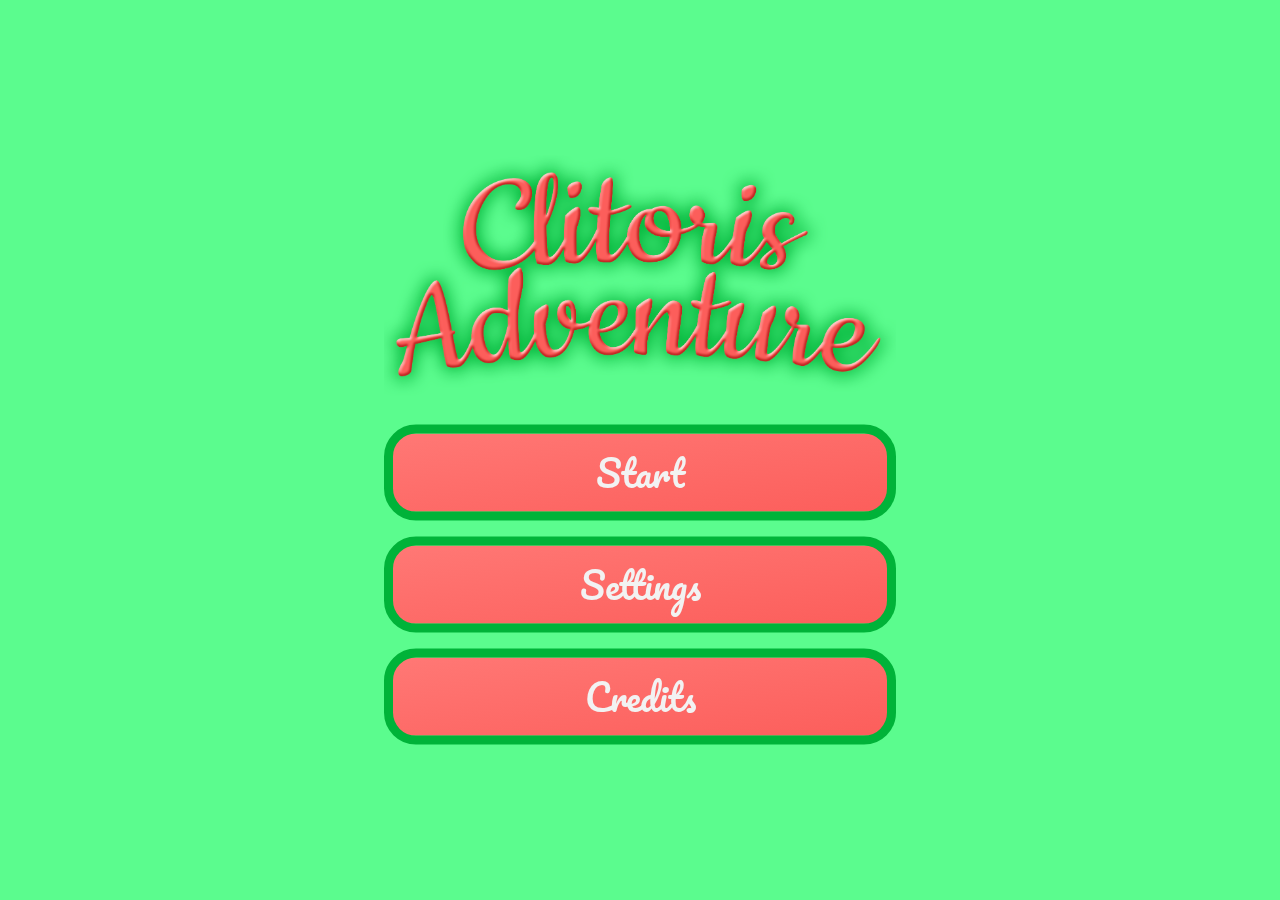
<file: index.html>
<!DOCTYPE html>
<html lang="en">
  <head>
    <meta charset="UTF-8" />
    <meta http-equiv="X-UA-Compatible" content="IE=edge" />
    <meta name="viewport" content="width=device-width, initial-scale=1.0" />
    <link rel="preconnect" href="https://fonts.googleapis.com" />
    <link rel="preconnect" href="https://fonts.gstatic.com" crossorigin />
    <link
      href="https://fonts.googleapis.com/css2?family=Montserrat&family=Pacifico&display=swap"
      rel="stylesheet" />
    <link rel="stylesheet" href="./css/menu.css" />
    <link rel="stylesheet" href="./css/overlay.css" />
    <link rel="stylesheet" href="./css/globals.css" />
    <title>Clitoris Adventure</title>
    <!-- Só temos um html para que possamos passar parametros do js entre "abas" e para que seja mais fluido -->
  </head>
  <body>
    <audio id="music" src="./audios/audios_lobby-classic-game.mp3" loop></audio>
    <audio
      preload
      id="dadoRolando"
      src="./audios/audios_dado-rolando.mp3"
      type="audio/mpeg"></audio>
    <audio id="music" src="./audios/audios_lobby-classic-game.mp3" loop></audio>

    <div class="overlay">
      <span class="close">X</span>

      <!-- Configurações de som -->
      <div class="settings">
        <h3 class="title">Settings</h3>
        <div class="form">
          <div class="box">
            <div class="info">Volume</div>
            <div class="input">
              <input
                type="range"
                name="general"
                onchange="changeSongsValue(this)" />
            </div>
          </div>
          <div class="box">
            <div class="info">Music</div>
            <div class="input">
              <input
                type="range"
                name="song"
                onchange="changeSongsValue(this)" />
            </div>
          </div>
          <div class="box">
            <div class="info">Effects</div>
            <div class="input">
              <input
                type="range"
                name="effects"
                onchange="changeSongsValue(this)" />
            </div>
          </div>
        </div>
      </div>
      <!-- Quantidade de jogadores -->
      <div class="players">
        <h3 class="title">Players</h3>
        <form class="form" method="GET" action="./game.html">
          <div class="box">
            <input type="text" class="info" value="" name="player0" />
            <input type="number" name="naipe" />
            <div class="input">
              <div class="selectIcon"><div class="icons"></div></div>
            </div>
          </div>
          <div class="box">
            <input type="text" class="info" value="" name="player1" />
            <input type="number" name="naipe" />
            <div class="input">
              <div class="selectIcon"><div class="icons"></div></div>
            </div>
          </div>
          <div class="box">
            <input type="text" class="info" value="" name="player2" />
            <input type="number" name="naipe" />
            <div class="input">
              <div class="selectIcon"><div class="icons"></div></div>
            </div>
          </div>
          <div class="box">
            <input type="text" class="info" value="" name="player3" />
            <input type="number" name="naipe" />
            <div class="input">
              <div class="selectIcon"><div class="icons"></div></div>
            </div>
          </div>
          <div class="buttonHolder">
            <button type="submit">Play</button>
          </div>
        </form>
      </div>
      <div class="credit">
        <h3 class="title">Créditos</h3>

        <div class="form">
          <div class="name">Ellis (Comunista) Morenna Viana Silva</div>
          <div class="name">Flávio (Wiito) Henrique de Sousa Saldanha</div>
          <div class="name">Gabriel (Ice) Agostinho da Silva</div>
          <div class="name">Luan (Setinha Love) Seta Ramos</div>
          <div class="name">Maria Luiza (Malu) Ferreira Meireles</div>
          <div class="name">Pedro (Ramonee) Guimarães de Deus Corrêa</div>
        </div>
      </div>
    </div>
    <div class="menuContainer">
      <div class="centerContainer">
        <div class="title">
          <img src="./imgs/title.png" alt="Clitoris Adventure" class="title" />
        </div>
        <menu class="menu">
          <div class="buttons" onclick="startGame()">Start</div>
          <div class="buttons" onclick="callOverlay('settings')">Settings</div>
          <div class="buttons" onclick="callOverlay('credit')">Credits</div>
        </menu>
      </div>
      <div class="copyright"></div>
    </div>

    <!-- / Menu start \ -->

    <script src="./js/overlay.js"></script>
    <script src="./js/logic/start.js"></script>
    <script src="./js/audio.js"></script>
  </body>
</html>
</file>
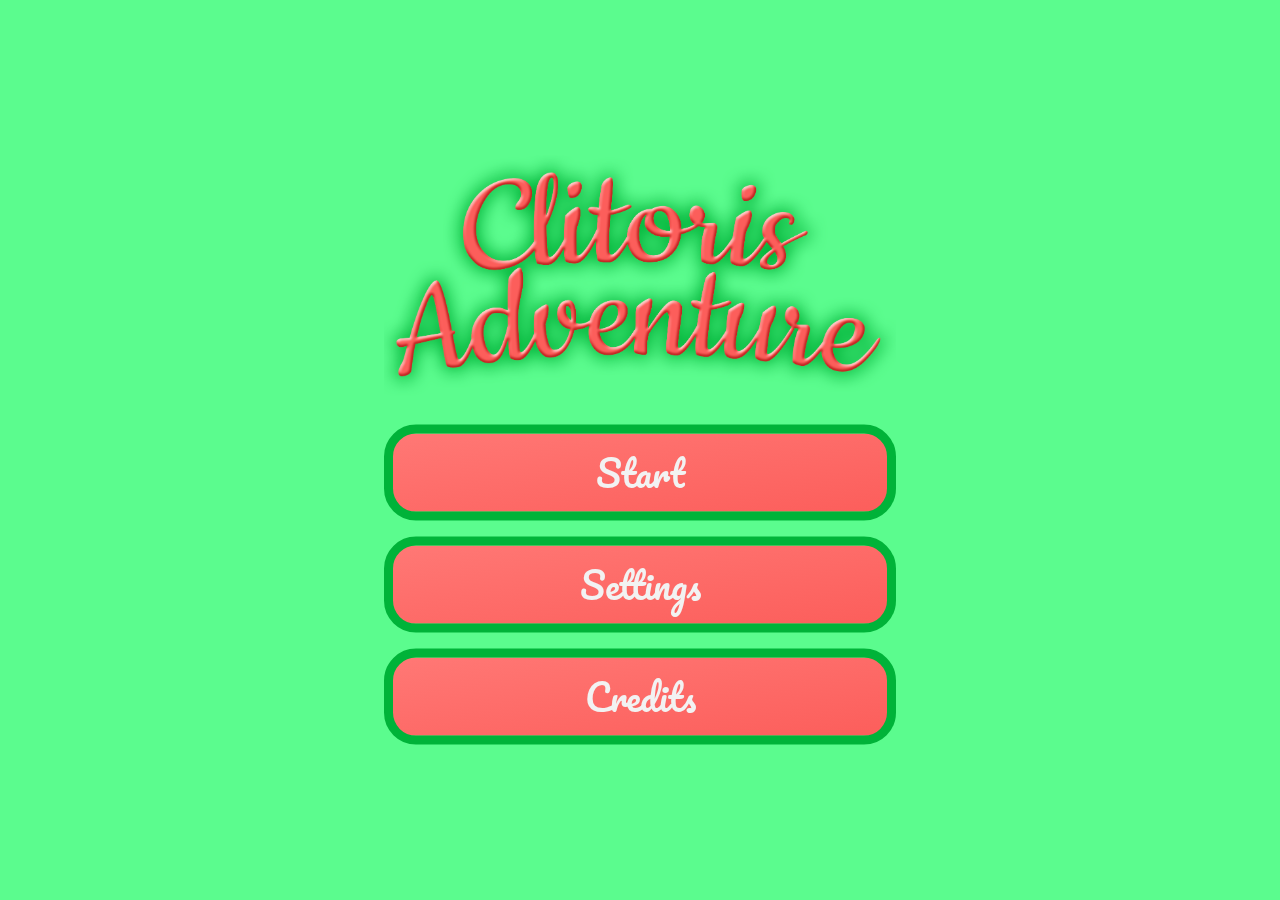
<file: JogoFinalLWEB-main/index.html>
<!DOCTYPE html>
<html lang="en">
  <head>
    <meta charset="UTF-8" />
    <meta http-equiv="X-UA-Compatible" content="IE=edge" />
    <meta name="viewport" content="width=device-width, initial-scale=1.0" />
    <link rel="preconnect" href="https://fonts.googleapis.com" />
    <link rel="preconnect" href="https://fonts.gstatic.com" crossorigin />
    <link
      href="https://fonts.googleapis.com/css2?family=Pacifico&display=swap"
      rel="stylesheet" />
    <link rel="stylesheet" href="./css/menu.css" />
    <link rel="stylesheet" href="./css/overlay.css" />
    <link rel="stylesheet" href="./css/globals.css" />
    <title>Jogo da Xereca</title>
    <!-- Só temos um html para que possamos passar parametros do js entre "abas" e para que seja mais fluido -->
  </head>
  <body>
    <div class="overlay">
      <span class="close">X</span>

      <!-- Configurações de som -->
      <div class="settings">
        <h3 class="title">Settings</h3>
        <div class="form">
          <div class="box">
            <div class="info">Volume</div>
            <div class="input"><input type="range" /></div>
          </div>
          <div class="box">
            <div class="info">Music</div>
            <div class="input"><input type="range" /></div>
          </div>
          <div class="box">
            <div class="info">Effects</div>
            <div class="input"><input type="range" /></div>
          </div>
        </div>
      </div>
      <!-- Quantidade de jogadores -->
      <div class="players">
        <h3 class="title">Players</h3>
        <form class="form" method="GET" action="./game.html">
          <div class="box">
            <input type="text" class="info" value="" name="player0" />
            <input type="number" name="naipe" />
            <div class="input">
              <div class="selectIcon"><div class="icons"></div></div>
            </div>
          </div>
          <div class="box">
            <input type="text" class="info" value="" name="player1" />
            <input type="number" name="naipe" />
            <div class="input">
              <div class="selectIcon"><div class="icons"></div></div>
            </div>
          </div>
          <div class="box">
            <input type="text" class="info" value="" name="player2" />
            <input type="number" name="naipe" />
            <div class="input">
              <div class="selectIcon"><div class="icons"></div></div>
            </div>
          </div>
          <div class="box">
            <input type="text" class="info" value="" name="player3" />
            <input type="number" name="naipe" />
            <div class="input">
              <div class="selectIcon"><div class="icons"></div></div>
            </div>
          </div>
          <div class="buttonHolder">
            <button type="submit">Play</button>
          </div>
        </form>
      </div>
      <div class="credit">

        <h3 class="title">Créditos</h3>
        <div class="form">

          <div class="name">Ellis (Comunista) Morenna Viana Silva</div>
          <div class="name">Flávio (Wiito) Henrique de Sousa Saldanha</div>
          <div class="name">Gabriel (Ice) Agostinho da Silva</div>
          <div class="name">Luan (Setinhaw) Seta Ramos</div>
          <div class="name">Maria Luiza (Malu) Ferreira Meireles</div>
          <div class="name">Pedro (Ramonee) Guimarães de Deus Corrêa</div>
      

        </div>
        
      </div>

    </div>
    <div class="menuContainer">
      <div class="centerContainer">
        <div class="title">
          <img src="./imgs/title.png" alt="Clitoris Adventure" class="title" />
        </div>
        <menu class="menu">
          <div class="buttons" onclick="startGame()">Start</div>
          <div class="buttons" onclick="callOverlay('settings')">Settings</div>
          <div class="buttons" onclick="callOverlay('credit')">Credits</div>
        </menu>
      </div>
      <div class="copyright"></div>
    </div>

    <!-- / Menu start \ -->

    <script src="./js/overlay.js"></script>
    <script src="./js/logic/start.js"></script>
  </body>
</html>
</file>
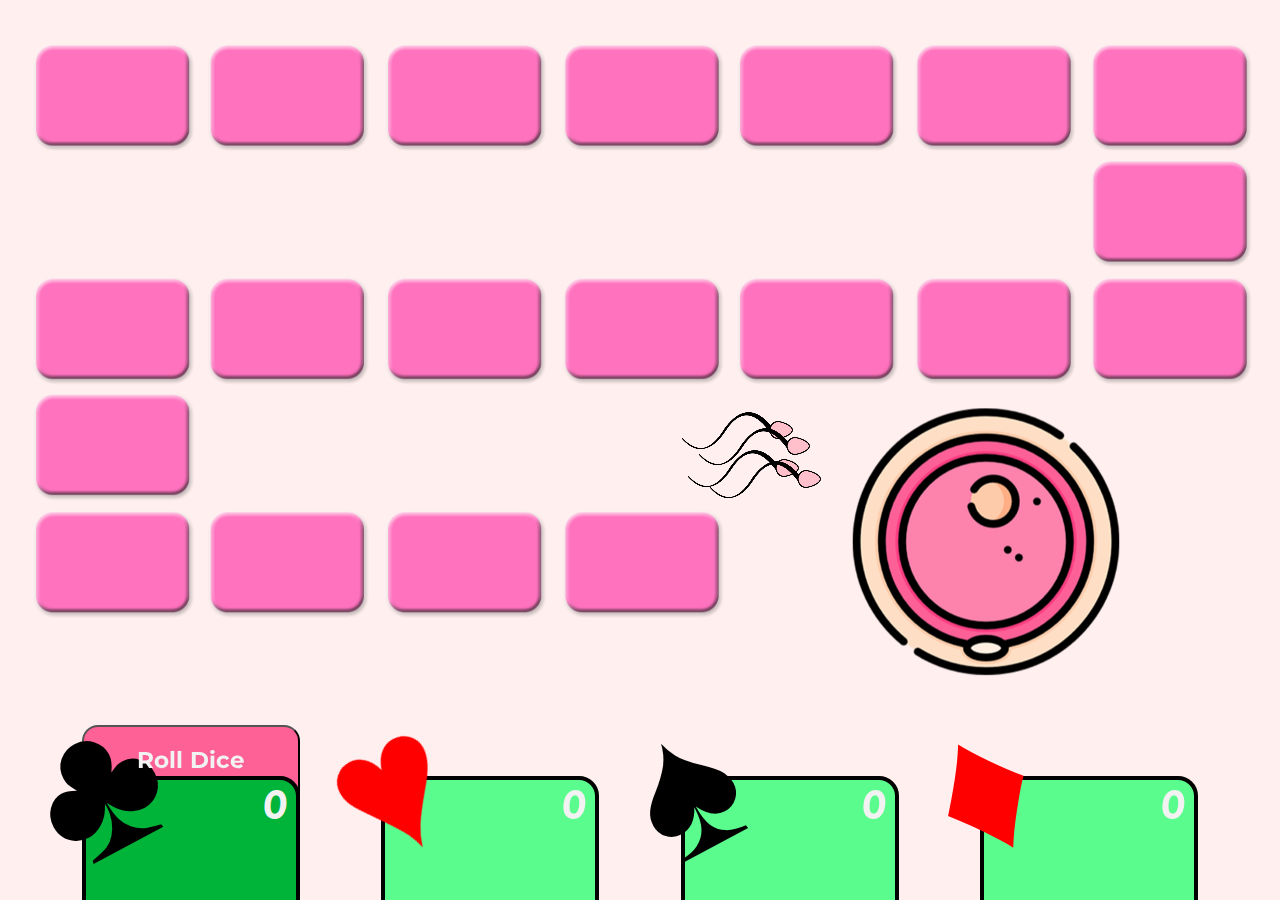
<file: game.html>
<!DOCTYPE html>
<html lang="en">
  <head>
    <meta charset="UTF-8" />
    <meta http-equiv="X-UA-Compatible" content="IE=edge" />
    <meta name="viewport" content="width=device-width, initial-scale=1.0" />
    <link rel="preconnect" href="https://fonts.googleapis.com" />
    <link rel="preconnect" href="https://fonts.gstatic.com" crossorigin />
    <link
      href="https://fonts.googleapis.com/css2?family=Montserrat&family=Pacifico&display=swap"
      rel="stylesheet" />
    <link rel="stylesheet" href="./css/globals.css" />
    <link rel="stylesheet" href="./css/timer.css" />
    <link rel="stylesheet" href="./css/players.css" />
    <link rel="stylesheet" href="./css/sperm.css" />
    <link rel="stylesheet" href="./css/question.css" />
    <link rel="stylesheet" href="./css/dado.css" />
    <link rel="stylesheet" href="./css/board.css" />
    <title>Clitoris Adventure | Game</title>
  </head>
  <body>
    <audio
      preload
      id="dadoRolando"
      src="./audios/audios_dado-rolando.mp3"
      type="audio/mpeg"></audio>
    <audio id="music" src="./audios/audios_lobby-classic-game.mp3" loop></audio>

    <div class="dado">
      <img src="imgs/0.png" alt="Dado" id="imgDado" />
    </div>

    <div class="players">
      <button class="diceRoll" onclick="startPlay()">
        <span>Roll Dice</span>
      </button>
      <div class="player">
        <div class="score"></div>
        <span class="icon"></span>
        <div class="name"></div>
      </div>
      <div class="player">
        <div class="score"></div>
        <span class="icon"></span>
        <div class="name"></div>
      </div>
      <div class="player">
        <div class="score"></div>
        <span class="icon"></span>
        <div class="name"></div>
      </div>
      <div class="player">
        <div class="score"></div>
        <span class="icon"></span>
        <div class="name"></div>
      </div>
    </div>

    <div class="question">
      <div class="timer">
        <h4 id="time">00:00</h4>
        <canvas
          id="myCanvas"
          width="5000"
          height="40"
          style="border: 0px; display: inline-block"></canvas>
      </div>
      <div class="centerContent">
        <div class="questionsTitle"><p></p></div>
        <div class="answers">
          <button onclick="answer(this)"></button>
          <button onclick="answer(this)"></button>
          <button onclick="answer(this)"></button>
          <button onclick="answer(this)"></button>
        </div>
      </div>
    </div>

    <div class="boardHolder">
      <div class="sperms">
        <canvas
          class="sperm"
          width="505"
          height="200"
          style="border: 0px; display: inline-block"></canvas>
        <canvas
          class="sperm"
          width="505"
          height="200"
          style="border: 0px; display: inline-block"></canvas>
        <canvas
          class="sperm"
          width="505"
          height="200"
          style="border: 0px; display: inline-block"></canvas>
        <canvas
          class="sperm"
          width="505"
          height="200"
          style="border: 0px; display: inline-block"></canvas>
      </div>
      <img src="./imgs/board.png" alt="" />
    </div>

    <script src="./js/logic/temporizador.js"></script>
    <script src="./js/logic/startingGame.js"></script>
    <script src="./js/dado.js"></script>
    <script src="./js/logic/sperm.js"></script>
    <script src="./js/logic/callQuestion.js"></script>
    <script src="./js/logic/game/answers.js"></script>
    <script src="./js/logic/game/board.js"></script>
    <script src="./js/logic/game/walkSperm.js"></script>
    <script src="./js/audio.js"></script>
    <script src="./js/logic/game/turn.js"></script>
  </body>
</html>
</file>
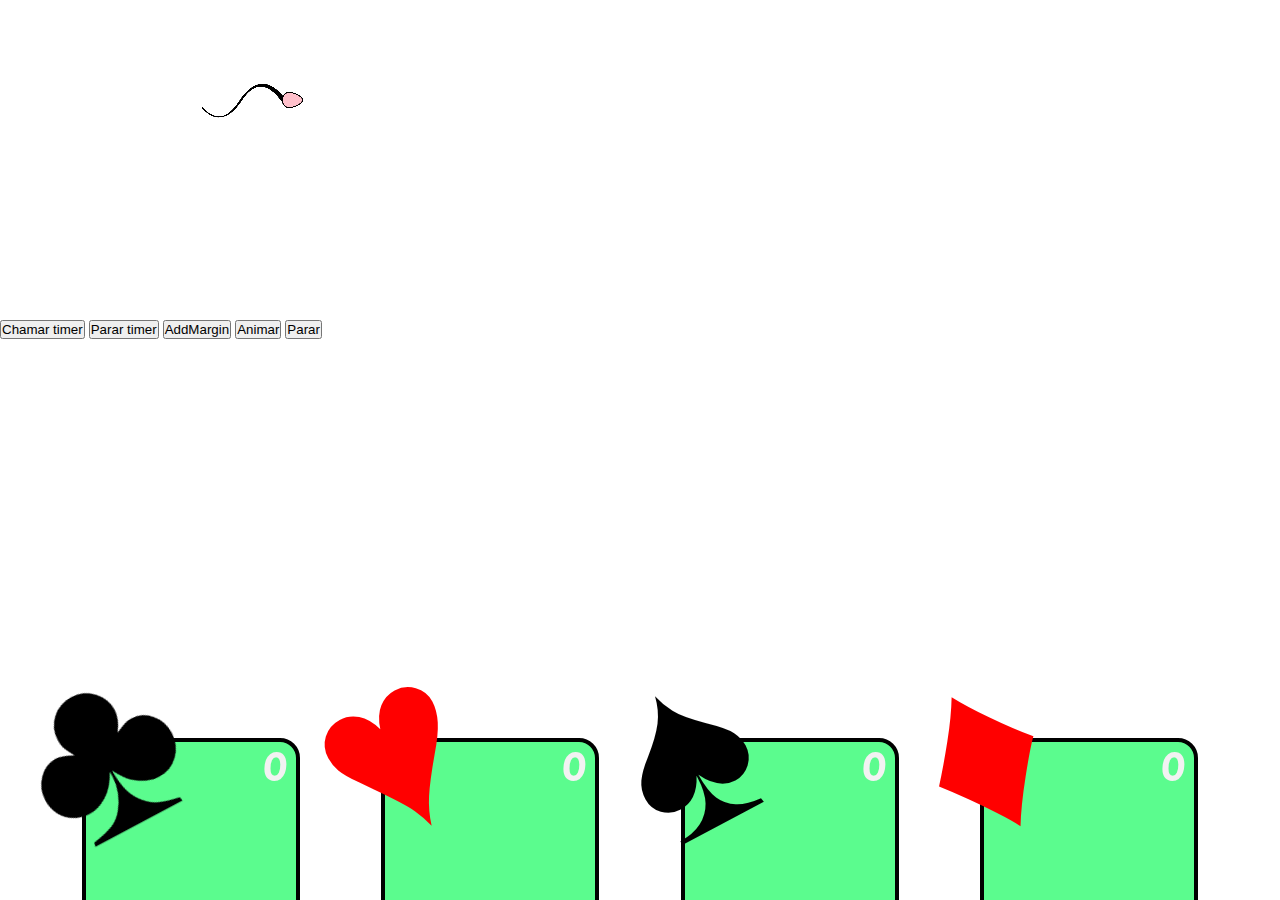
<file: JogoFinalLWEB-main/game.html>
<!DOCTYPE html>
<html lang="en">
  <head>
    <meta charset="UTF-8" />
    <meta http-equiv="X-UA-Compatible" content="IE=edge" />
    <meta name="viewport" content="width=device-width, initial-scale=1.0" />
    <link rel="preconnect" href="https://fonts.googleapis.com" />
    <link rel="preconnect" href="https://fonts.gstatic.com" crossorigin />
    <link
      href="https://fonts.googleapis.com/css2?family=Pacifico&display=swap"
      rel="stylesheet" />
    <link rel="stylesheet" href="./css/globals.css" />
    <link rel="stylesheet" href="./css/timer.css" />
    <link rel="stylesheet" href="./css/players.css" />
    <link rel="stylesheet" href="./css/sperm.css">
    <title>Jogando o jogo</title>
  </head>
  <body>
    <div class="timer">
      <h4 id="time">00:00</h4>
      <canvas
        id="myCanvas"
        width="5000"
        height="40"
        style="border: 0px; display: inline-block"></canvas>
    </div>
    <div class="sperms">
      <canvas class="sperm"
      width="505"
      height="200"
      style="border: 0px; display: inline-block; z-index: 50;"></canvas>
      <!--

        <canvas class="sperm"
        width="5000"
        height="300"
        style="border: 0px; display: inline-block"></canvas>
        <canvas class="sperm"
        width="5000"
        height="300"
        style="border: 0px; display: inline-block"></canvas>
        <canvas class="sperm"
        width="5000"
        height="300"
        style="border: 0px; display: inline-block"></canvas>
      </div>
    -->
    <div class="players">
      <div class="player">
        <div class="score"></div>
        <span class="icon"></span>
        <div class="name"></div>
      </div>
      <div class="player">
        <div class="score"></div>
        <span class="icon"></span>
        <div class="name"></div>
      </div>
      <div class="player">
        <div class="score"></div>
        <span class="icon"></span>
        <div class="name"></div>
      </div>
      <div class="player">
        <div class="score"></div>
        <span class="icon"></span>
        <div class="name"></div>
      </div>
    </div>
    <div class="testsButtons">
      <button onclick="startTimer()">Chamar timer</button>
      <button onclick="stopTimer()">Parar timer</button>
      <button onclick="addMargin()">AddMargin</button>
      <button onclick="startAnimation()">Animar</button>
      <button onclick="stopAnimation()">Parar</button>
    </div>
    <script src="./js/logic/temporizador.js"></script>
    <script src="./js/logic/startingGame.js"></script>
    <script src="./js/logic/sperm.js"></script>
  </body>
</html>
</file>
<file: css/menu.css>
body {
  background-color: #5bfc8e;
}

.title h1 {
  font-family: "Pacifico", cursive;
  color: #fc5e5b;
  text-shadow: 2.5px 1px #b0302e;
}

.centerContainer {
  position: fixed;
  max-width: 40vw;
  transform: translate(-50%, -50%);
  top: 50%;
  left: 50%;
}
@media (max-width: 39.9375em) {
  .centerContainer {
    max-width: 90vw;
    width: 90vw;
  }
}
.centerContainer .title {
  width: 100%;
  animation: rotate 6s cubic-bezier(0.445, 0.05, 0.55, 0.95) infinite;
}
@keyframes rotate {
  0% {
    transform: rotate(2deg);
  }
  50% {
    transform: rotate(-2deg);
  }
  100% {
    transform: rotate(2deg);
  }
}
.centerContainer menu {
  width: 100%;
  margin-top: 1.5rem;
}
.centerContainer menu .buttons {
  display: flex;
  width: 100%;
  height: 6rem;
  border: 0.6rem #00b339 solid;
  background: linear-gradient(to bottom right, #ff7875, #fc5e5b);
  border-radius: 2rem;
  justify-content: center;
  align-items: center;
  font-family: "Pacifico", cursive;
  color: #f2f2f2;
  font-size: 2.25rem;
  cursor: pointer;
  transition: cubic-bezier(0.175, 0.885, 0.32, 1.275) 0.4s all;
  /*&:nth-child(even) { n gostei do resultado
    &:hover {
      transform: rotate(1deg);
    }
  }*/
}
.centerContainer menu .buttons:hover {
  background: linear-gradient(to top left, #ff7875, #fc5e5b);
  font-size: 2.5rem;
  transform: rotate(-1deg);
}
.centerContainer menu .buttons:not(:last-child) {
  margin-bottom: 1rem;
}

.players input[type=text] {
  outline: none;
  background-color: transparent;
  border: 2px solid #f2f2f2;
  padding: 0.5rem 1rem;
  border-radius: 50px;
  font-size: 1.25rem;
  color: #f2f2f2;
  font-family: "Montserrat", sans-serif;
}
.players input[type=number] {
  display: none;
}
.players .buttonHolder {
  display: flex;
  width: 100%;
  align-items: center;
  justify-content: center;
}
.players .buttonHolder button {
  width: 80%;
  outline: none;
  height: 3.75rem;
  font-size: 2rem;
  border: 2px solid #b0302e;
  color: #f2f2f2;
  font-family: "Pacifico", cursive;
  border-radius: 50px;
  cursor: pointer;
  background-color: #00b339;
  transition: cubic-bezier(0.175, 0.885, 0.32, 1.275) 0.2s all;
}
.players .buttonHolder button:hover {
  transform: scale(1.05);
}
.players .icons span {
  cursor: pointer;
  font-size: 3rem;
}
.players .icons span:not(:last-child) {
  margin-right: 0.25rem;
}
.players .icons .selected {
  opacity: 1;
}
.players .icons .selected:nth-child(even) {
  color: red;
}
.players .icons .selected:nth-child(odd) {
  color: black;
}
.players .disabled {
  opacity: 0.6;
}

.credit {
  text-align: center;
  color: #f2f2f2;
}
.credit .name {
  font-family: "Pacifico", cursive;
  font-size: 33px;
}
.credit .name:not(:last-child) {
  margin-bottom: 1rem;
  border-bottom: 1px solid #f2f2f2;
}/*# sourceMappingURL=menu.css.map */
</file>
<file: css/overlay.css>
.overlay {
  visibility: hidden;
  position: fixed;
  height: 85vh;
  max-width: 60em;
  width: 80vw;
  transform: translate(-50%, -50%);
  transform-origin: center center;
  top: 50%;
  left: 50%;
  z-index: 100;
  background-color: #fc5e5b;
  border: 1rem solid #f2f2f2;
  border-radius: 2rem;
}

@media (max-width: 39.9375em) {
  .overlay {
    max-width: 95vw;
    width: 100%;
  }
}

.overlay .close {
  font-family: 'Montserrat', sans-serif;
  font-size: 1.75rem;
  font-weight: 600;
  display: flex;
  justify-content: center;
  align-items: center;
  position: absolute;
  top: -2rem;
  right: -2rem;
  color: white;
  background-color: #b0302e;
  border: 0.35rem solid white;
  border-radius: 50px;
  height: 4.5rem;
  width: 4.5rem;
  cursor: pointer;
}

.overlay .close:hover {
  transform: scale(1.05);
}

.overlay .title {
  font-size: 4rem;
  color: white;
  font-family: 'Pacifico', cursive;
  letter-spacing: 0.5rem;
  text-align: center;
  padding: 1rem;
}

.overlay .form {
  border-top: 1px solid white;
  font-family: 'Montserrat', sans-serif;
  height: calc(85vh - 11rem);
  overflow-y: scroll;
}

.overlay .form::-webkit-scrollbar {
  width: 12px;
  margin: 10px;
}

.overlay .form::-webkit-scrollbar-track {
  background: none;
  padding: 10px;
}

.overlay .form::-webkit-scrollbar-thumb {
  background: rgba(255, 255, 255, 0.6);
  border-radius: 50px;
}

.overlay .form::-webkit-scrollbar-thumb:hover {
  background: rgba(255, 255, 255, 0.8);
}

.overlay .form::-webkit-scrollbar-thumb:window-inactive {
  background: rgba(255, 255, 255, 0.4);
}

.overlay .form .box {
  display: flex;
  justify-content: space-between;
  padding: 2rem 4rem 1rem 4rem;
  font-size: 2rem;
  color: white;
  align-items: center;
}

@media (max-width: 39.9375em) {
  .overlay .form .box {
    padding: 2rem 1.5rem 1rem 1.5rem;
  }
}

.overlay .form .box .info {
  white-space: nowrap;
}

.overlay .form .box .input {
  display: flex;
  align-items: center;
  width: 100%;
  padding-left: 8vw;
  justify-content: right;
}

.overlay .form .box .input input {
  appearance: none;
  max-width: 30vw;
  width: 100%;
  height: 0.25rem;
  border-radius: 2rem;
  outline: none;
  opacity: 0.7;
}

.overlay .form .box .input input:hover {
  opacity: 1;
}

.overlay .form .box .input input::-webkit-slider-thumb {
  appearance: none;
  width: 20px;
  height: 20px;
  border-radius: 50%;
  background: #f2f2f2;
  cursor: pointer;
}

.fade-in {
  animation: fade-in 0.4s ease-in-out forwards;
}

.fade-out {
  animation: fade-out 0.4s ease-in-out forwards;
}

@keyframes fade-in {
  from {
    visibility: hidden;
    transform: scale(0) translate(-50%, -50%);
    opacity: 0;
  }
  1% {
    visibility: visible;
  }
  to {
    visibility: visible;
    transform: scale(1) translate(-50%, -50%);
    opacity: 1;
  }
}

@keyframes fade-out {
  from {
    visibility: visible;
    transform: scale(1) translate(-50%, -50%);
    opacity: 1;
  }
  99% {
    visibility: hidden;
  }
  to {
    visibility: hidden;
    transform: scale(0) translate(-50%, -50%);
    opacity: 0;
  }
}
/*# sourceMappingURL=overlay.css.map */
</file>
<file: css/globals.css>
* {
  margin: 0;
  padding: 0;
  box-sizing: border-box;
}/*# sourceMappingURL=globals.css.map */
</file>
<file: JogoFinalLWEB-main/css/menu.css>
body {
  background-color: #5bfc8e;
}

.title h1 {
  font-family: 'Pacifico', cursive;
  color: #fc5e5b;
  text-shadow: 2.5px 1px #b0302e;
}

.centerContainer {
  position: fixed;
  max-width: 40vw;
  transform: translate(-50%, -50%);
  top: 50%;
  left: 50%;
}

@media (max-width: 39.9375em) {
  .centerContainer {
    max-width: 90vw;
    width: 90vw;
  }
}

.centerContainer .title {
  width: 100%;
  animation: rotate 6s cubic-bezier(0.445, 0.05, 0.55, 0.95) infinite;
}

@keyframes rotate {
  0% {
    transform: rotate(2deg);
  }
  50% {
    transform: rotate(-2deg);
  }
  100% {
    transform: rotate(2deg);
  }
}

.centerContainer menu {
  width: 100%;
  margin-top: 1.5rem;
}

.centerContainer menu .buttons {
  display: flex;
  width: 100%;
  height: 6rem;
  border: 0.6rem #00b339 solid;
  background: linear-gradient(to bottom right, #ff7875, #fc5e5b);
  border-radius: 2rem;
  justify-content: center;
  align-items: center;
  font-family: 'Pacifico', cursive;
  color: #f2f2f2;
  font-size: 2.25rem;
  cursor: pointer;
  transition: cubic-bezier(0.175, 0.885, 0.32, 1.275) 0.4s all;
  /*&:nth-child(even) { n gostei do resultado
        &:hover {
          transform: rotate(1deg);
        }
      }*/
}

.centerContainer menu .buttons:hover {
  background: linear-gradient(to top left, #ff7875, #fc5e5b);
  font-size: 2.5rem;
  transform: rotate(-1deg);
}

.centerContainer menu .buttons:not(:last-child) {
  margin-bottom: 1rem;
}

.players input[type='text'] {
  outline: none;
  background-color: transparent;
  border: 2px solid #f2f2f2;
  padding: 0.5rem 1rem;
  border-radius: 50px;
  font-size: 1.25rem;
  color: #f2f2f2;
  font-family: 'Montserrat', sans-serif;
}

.players input[type='number'] {
  display: none;
}

.players .buttonHolder {
  display: flex;
  width: 100%;
  align-items: center;
  justify-content: center;
}

.players .buttonHolder button {
  width: 80%;
  outline: none;
  height: 3.75rem;
  font-size: 2rem;
  border: 2px solid #b0302e;
  color: #f2f2f2;
  font-family: 'Pacifico', cursive;
  border-radius: 50px;
  cursor: pointer;
  background-color: #00b339;
  transition: cubic-bezier(0.175, 0.885, 0.32, 1.275) 0.2s all;
}

.players .buttonHolder button:hover {
  transform: scale(1.05);
}

.players .icons span {
  cursor: pointer;
  font-size: 3rem;
}

.players .icons span:not(:last-child) {
  margin-right: 0.25rem;
}

.players .icons .selected {
  opacity: 1;
}

.players .icons .selected:nth-child(even) {
  color: red;
}

.players .icons .selected:nth-child(odd) {
  color: black;
}

.players .disabled {
  opacity: 0.6;
}

.credit {
  text-align: center;
  color: #f2f2f2;
}

.credit .name {
  font-family: 'Pacifico', cursive;
  font-size: 33px;
}

.credit .name:not(:last-child) {
  margin-bottom: 1rem;
  border-bottom: 1px solid #f2f2f2;
}
/*# sourceMappingURL=menu.css.map */
</file>
<file: JogoFinalLWEB-main/css/overlay.css>
.overlay {
  visibility: hidden;
  position: fixed;
  height: 85vh;
  max-width: 60em;
  width: 80vw;
  transform: translate(-50%, -50%);
  transform-origin: center center;
  top: 50%;
  left: 50%;
  z-index: 100;
  background-color: #fc5e5b;
  border: 1rem solid #f2f2f2;
  border-radius: 2rem;
}

@media (max-width: 39.9375em) {
  .overlay {
    max-width: 95vw;
    width: 100%;
  }
}

.overlay .close {
  font-family: 'Montserrat', sans-serif;
  font-size: 1.75rem;
  font-weight: 600;
  display: flex;
  justify-content: center;
  align-items: center;
  position: absolute;
  top: -2rem;
  right: -2rem;
  color: white;
  background-color: #b0302e;
  border: 0.35rem solid white;
  border-radius: 50px;
  height: 4.5rem;
  width: 4.5rem;
  cursor: pointer;
}

.overlay .close:hover {
  transform: scale(1.05);
}

.overlay .title {
  font-size: 4rem;
  color: white;
  font-family: 'Pacifico', cursive;
  letter-spacing: 0.5rem;
  text-align: center;
  padding: 1rem;
}

.overlay .form {
  border-top: 1px solid white;
  font-family: 'Montserrat', sans-serif;
  height: calc(85vh - 11rem);
  overflow-y: scroll;
}

.overlay .form::-webkit-scrollbar {
  width: 12px;
  margin: 10px;
}

.overlay .form::-webkit-scrollbar-track {
  background: none;
  padding: 10px;
}

.overlay .form::-webkit-scrollbar-thumb {
  background: rgba(255, 255, 255, 0.6);
  border-radius: 50px;
}

.overlay .form::-webkit-scrollbar-thumb:hover {
  background: rgba(255, 255, 255, 0.8);
}

.overlay .form::-webkit-scrollbar-thumb:window-inactive {
  background: rgba(255, 255, 255, 0.4);
}

.overlay .form .box {
  display: flex;
  justify-content: space-between;
  padding: 2rem 4rem 1rem 4rem;
  font-size: 2rem;
  color: white;
  align-items: center;
}

@media (max-width: 39.9375em) {
  .overlay .form .box {
    padding: 2rem 1.5rem 1rem 1.5rem;
  }
}

.overlay .form .box .info {
  white-space: nowrap;
}

.overlay .form .box .input {
  display: flex;
  align-items: center;
  width: 100%;
  padding-left: 8vw;
  justify-content: right;
}

.overlay .form .box .input input {
  appearance: none;
  max-width: 30vw;
  width: 100%;
  height: 0.25rem;
  border-radius: 2rem;
  outline: none;
  opacity: 0.7;
}

.overlay .form .box .input input:hover {
  opacity: 1;
}

.overlay .form .box .input input::-webkit-slider-thumb {
  appearance: none;
  width: 20px;
  height: 20px;
  border-radius: 50%;
  background: #f2f2f2;
  cursor: pointer;
}

.fade-in {
  animation: fade-in 0.4s ease-in-out forwards;
}

.fade-out {
  animation: fade-out 0.4s ease-in-out forwards;
}

@keyframes fade-in {
  from {
    visibility: hidden;
    transform: scale(0) translate(-50%, -50%);
    opacity: 0;
  }
  1% {
    visibility: visible;
  }
  to {
    visibility: visible;
    transform: scale(1) translate(-50%, -50%);
    opacity: 1;
  }
}

@keyframes fade-out {
  from {
    visibility: visible;
    transform: scale(1) translate(-50%, -50%);
    opacity: 1;
  }
  99% {
    visibility: hidden;
  }
  to {
    visibility: hidden;
    transform: scale(0) translate(-50%, -50%);
    opacity: 0;
  }
}
/*# sourceMappingURL=overlay.css.map */
</file>
<file: JogoFinalLWEB-main/css/globals.css>
* {
  margin: 0;
  padding: 0;
  box-sizing: border-box;
}
/*# sourceMappingURL=globals.css.map */
</file>
<file: css/timer.css>
.timer {
  position: fixed;
  top: 0;
  left: 0;
  display: none;
  align-items: center;
}
.timer #time {
  font-family: "Montserrat", sans-serif;
  position: absolute;
  padding-left: 0.5rem;
  color: #f2f2f2;
}/*# sourceMappingURL=timer.css.map */
</file>
<file: css/players.css>
.players {
  position: fixed;
  display: flex;
  bottom: 0;
  transform: translateX(-50%);
  left: 50%;
  width: 100%;
}
.players .diceRoll {
  position: absolute;
  width: 17vw;
  margin-left: 6.4vw;
  top: -4vw;
  height: 5.5vw;
  cursor: pointer;
  background-color: #fd6196;
  border-radius: 1rem 1rem 0 0;
  color: #f2f2f2;
  font-family: "Montserrat", sans-serif;
  font-weight: 700;
  font-size: 1.8vw;
}
.players .diceRoll span {
  position: relative;
  z-index: 75;
}
.players .player {
  position: relative;
  width: 17vw;
  height: 10vw;
  margin-left: 6.4vw;
  border: 0.25rem solid #000;
  border-radius: 20px 20px 0 0;
  margin-bottom: -0.25rem;
  background-color: #5bfc8e;
}
.players .player .name {
  position: absolute;
  right: 0;
  bottom: 0;
  font-family: "Pacifico", sans-serif;
  font-size: 3vw;
  color: #f2f2f2;
  margin-right: 1.5rem;
  margin-left: 1.5rem;
  text-align: right;
  line-height: 3.5vw;
}
.players .player .icon {
  position: absolute;
  left: -4vw;
  top: -8vw;
  font-size: 15vw;
  transform: rotate(-28deg);
  pointer-events: none;
}
.players .player .score {
  position: absolute;
  right: 0.5rem;
  top: -1.5rem;
  font-size: 3rem;
  color: #f2f2f2;
  font-family: "Pacifico", cursive;
}

.testsButtons {
  position: absolute;
  margin-top: 20rem;
}/*# sourceMappingURL=players.css.map */
</file>
<file: css/sperm.css>
.sperm {
  position: fixed;
  display: flex;
  align-items: center;
  transition: all cubic-bezier(0.075, 0.82, 0.165, 1) 0.4s;
}/*# sourceMappingURL=sperm.css.map */
</file>
<file: css/question.css>
.question {
  position: fixed;
  width: 100vw;
  height: 0vh;
  background-color: #ff7875;
  transform: translate(-50%, -50%);
  padding: 0 5vw;
  top: 50%;
  left: 50%;
  z-index: 50;
  transition: cubic-bezier(0.075, 0.82, 0.165, 1) 0.6s all;
  display: flex;
  align-items: center;
  justify-content: center;
  overflow: hidden;
}
.question .centerContent {
  height: 80%;
  display: flex;
  flex-direction: column;
  align-items: center;
}
.question .questionsTitle {
  font-family: "Montserrat", sans-serif;
  height: 50%;
  display: flex;
  align-items: center;
}
.question .questionsTitle p {
  max-height: 100%;
  overflow-y: scroll;
  font-size: 2rem;
  color: white;
  font-weight: 900;
  text-align: justify;
  padding-right: 1rem;
}
.question .questionsTitle p::-webkit-scrollbar {
  width: 6px;
  margin: 10px;
}
.question .questionsTitle p::-webkit-scrollbar-track {
  background: none;
  padding: 10px;
}
.question .questionsTitle p::-webkit-scrollbar-thumb {
  background: rgba(255, 255, 255, 0.6);
  border-radius: 50px;
}
.question .questionsTitle p::-webkit-scrollbar-thumb:hover {
  background: rgba(255, 255, 255, 0.8);
}
.question .questionsTitle p::-webkit-scrollbar-thumb:window-inactive {
  background: rgba(255, 255, 255, 0.4);
}
.question .answers {
  width: 80%;
  height: 40%;
  margin-top: 4%;
}
.question .answers button {
  width: 45%;
  height: 40%;
  border: #f2f2f2 0.25rem solid;
  background-color: #fc5e5b;
  border-radius: 2rem;
  margin-bottom: 4%;
  color: #f2f2f2;
  font-weight: 700;
  font-size: 100%;
  padding: 1rem;
  cursor: pointer;
  transition: all ease-in-out 0.2s;
}
.question .answers button:nth-child(odd) {
  float: right;
}/*# sourceMappingURL=question.css.map */
</file>
<file: css/dado.css>
#imgDado {
  width: 200px;
  display: none;
}

@keyframes mover {
  0% {
    transform: translateY(0px);
    transform: rotate(45deg);
    opacity: 0;
  }
  50% {
    transform: scale(50%);
  }
  100% {
    transform: translateY(-15px);
    transform: rotate(-45deg);
    opacity: 1;
  }
}
@keyframes aparecer {
  to {
    opacity: 0;
  }
  from {
    opacity: 1;
  }
}
.animar {
  animation: mover 0.5s infinite alternate;
  /*
  animation: mover .5s infinite alternate;
  animation: mover .5s linear infinite;
  animation-iteration-count: infinite;
  animation-direction: alternate; */
}

.aparecer {
  animation: aparecer 1.5s ease-in;
}/*# sourceMappingURL=dado.css.map */
</file>
<file: css/board.css>
body {
  background-color: rgb(255, 239, 239);
}

.boardHolder {
  position: absolute;
  width: 100vw;
  height: 85vh;
  top: 0;
  left: 0;
  z-index: -10;
  display: flex;
  justify-content: center;
  align-items: center;
}
.boardHolder img {
  position: absolute;
  height: 56.25vw;
  max-height: 100%;
  width: 100%;
  pointer-events: none;
}
@media (min-width: 64em) {
  .boardHolder img {
    max-width: 151.1111111111vh;
  }
}/*# sourceMappingURL=board.css.map */
</file>
<file: JogoFinalLWEB-main/css/timer.css>
.timer {
  position: fixed;
  display: none;
  align-items: center;
}

.timer #time {
  font-family: 'Montserrat', sans-serif;
  position: absolute;
  padding-left: 0.5rem;
  color: #f2f2f2;
}
/*# sourceMappingURL=timer.css.map */
</file>
<file: JogoFinalLWEB-main/css/players.css>
.players {
  position: fixed;
  display: flex;
  bottom: 0;
  transform: translateX(-50%);
  left: 50%;
  width: 100%;
}

.players .player {
  position: relative;
  width: 17vw;
  height: 13vw;
  margin-left: 6.4vw;
  border: 0.25rem solid #000;
  border-radius: 20px 20px 0 0;
  margin-bottom: -0.25rem;
  background-color: #5bfc8e;
}

.players .player .name {
  position: absolute;
  right: 0;
  bottom: 0;
  font-family: 'Pacifico', sans-serif;
  font-size: 3rem;
  color: #f2f2f2;
  margin-right: 1.5rem;
  margin-left: 1.5rem;
  text-align: right;
  line-height: 3.5rem;
}

.players .player .icon {
  position: absolute;
  left: -4rem;
  top: -8rem;
  font-size: 15rem;
  transform: rotate(-28deg);
  pointer-events: none;
}

.players .player .score {
  position: absolute;
  right: 0.5rem;
  top: -1.5rem;
  font-size: 3rem;
  color: #f2f2f2;
  font-family: 'Pacifico', cursive;
}

.testsButtons {
  position: absolute;
  margin-top: 20rem;
}
/*# sourceMappingURL=players.css.map */
</file>
<file: JogoFinalLWEB-main/css/sperm.css>
.sperm {
  position: fixed;
  display: flex;
  align-items: center;
  transform: scale(0.2);
}
/*# sourceMappingURL=sperm.css.map */
</file>
